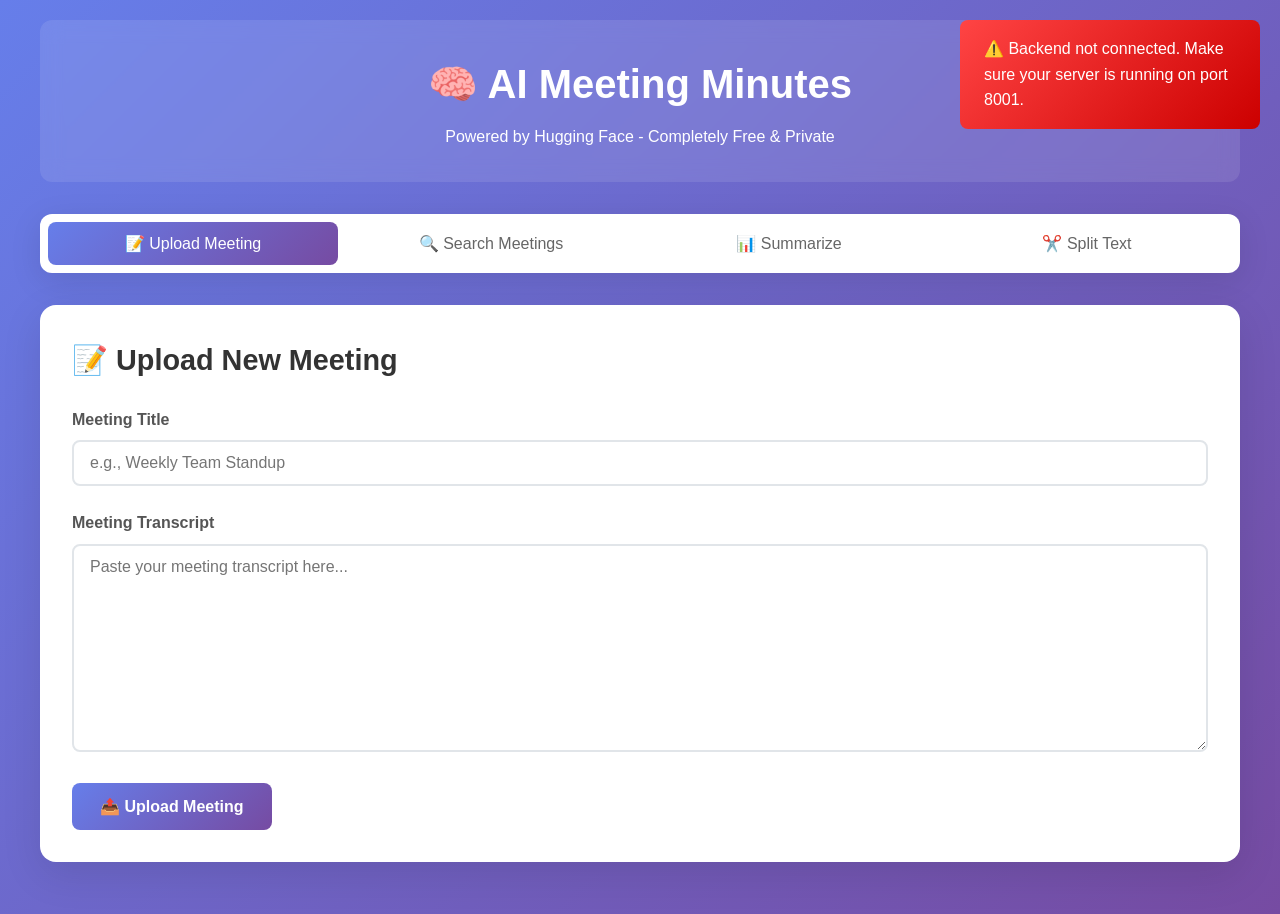
<file: frontend/simple.html>
<!DOCTYPE html>
<html lang="en">
<head>
    <meta charset="UTF-8">
    <meta name="viewport" content="width=device-width, initial-scale=1.0">
    <title>AI Meeting Minutes Generator</title>
    <style>
        /* Embedded CSS to avoid loading issues */
        * {
            margin: 0;
            padding: 0;
            box-sizing: border-box;
        }

        body {
            font-family: 'Segoe UI', Tahoma, Geneva, Verdana, sans-serif;
            line-height: 1.6;
            color: #333;
            background: linear-gradient(135deg, #667eea 0%, #764ba2 100%);
            min-height: 100vh;
            padding: 20px;
        }

        .container {
            max-width: 1200px;
            margin: 0 auto;
        }

        header {
            background: rgba(255, 255, 255, 0.1);
            backdrop-filter: blur(10px);
            border-radius: 12px;
            padding: 2rem;
            margin-bottom: 2rem;
            text-align: center;
            color: white;
        }

        header h1 {
            font-size: 2.5rem;
            margin-bottom: 0.5rem;
        }

        .tab-container {
            display: flex;
            background: white;
            border-radius: 12px;
            padding: 8px;
            margin-bottom: 2rem;
            box-shadow: 0 8px 32px rgba(0, 0, 0, 0.1);
            flex-wrap: wrap;
            gap: 8px;
        }

        .tab-btn {
            flex: 1;
            min-width: 200px;
            padding: 12px 20px;
            border: none;
            background: transparent;
            border-radius: 8px;
            cursor: pointer;
            font-size: 1rem;
            font-weight: 500;
            transition: all 0.3s ease;
            color: #666;
        }

        .tab-btn:hover {
            background: #f8f9fa;
            color: #333;
        }

        .tab-btn.active {
            background: linear-gradient(135deg, #667eea, #764ba2);
            color: white;
        }

        .tab-content {
            display: none;
        }

        .tab-content.active {
            display: block;
        }

        .card {
            background: white;
            padding: 2rem;
            border-radius: 16px;
            box-shadow: 0 12px 40px rgba(0, 0, 0, 0.1);
            margin-bottom: 2rem;
        }

        .card h2 {
            color: #333;
            margin-bottom: 1.5rem;
            font-size: 1.8rem;
        }

        .form-group {
            margin-bottom: 1.5rem;
        }

        .form-group label {
            display: block;
            margin-bottom: 8px;
            font-weight: 600;
            color: #555;
        }

        .form-group input,
        .form-group textarea {
            width: 100%;
            padding: 12px 16px;
            border: 2px solid #e1e5e9;
            border-radius: 8px;
            font-size: 1rem;
            font-family: inherit;
        }

        .btn-primary {
            background: linear-gradient(135deg, #667eea, #764ba2);
            color: white;
            border: none;
            padding: 14px 28px;
            border-radius: 8px;
            font-size: 1rem;
            font-weight: 600;
            cursor: pointer;
            transition: all 0.3s ease;
        }

        .btn-primary:hover {
            transform: translateY(-2px);
            box-shadow: 0 8px 24px rgba(102, 126, 234, 0.3);
        }

        .results-container {
            margin-top: 2rem;
        }

        .result-item {
            background: #f8f9fa;
            padding: 1.5rem;
            border-radius: 12px;
            margin-bottom: 1rem;
            border-left: 4px solid #667eea;
        }

        .loading {
            text-align: center;
            color: #666;
            padding: 2rem;
        }

        .toast {
            position: fixed;
            top: 20px;
            right: 20px;
            padding: 1rem 1.5rem;
            border-radius: 8px;
            color: white;
            font-weight: 500;
            z-index: 1001;
            max-width: 300px;
            transform: translateX(400px);
            transition: transform 0.3s ease;
        }

        .toast.show {
            transform: translateX(0);
        }

        .toast.success {
            background: linear-gradient(135deg, #00c851, #00a000);
        }

        .toast.error {
            background: linear-gradient(135deg, #ff4444, #cc0000);
        }

        @media (max-width: 768px) {
            .tab-container {
                flex-direction: column;
            }
            
            .tab-btn {
                min-width: auto;
            }
        }
    </style>
</head>
<body>
    <div class="container">
        <header>
            <h1>🧠 AI Meeting Minutes</h1>
            <p>Powered by Hugging Face - Completely Free & Private</p>
        </header>

        <main>
            <!-- Navigation Tabs -->
            <div class="tab-container">
                <button class="tab-btn active" onclick="showTab('upload')">📝 Upload Meeting</button>
                <button class="tab-btn" onclick="showTab('search')">🔍 Search Meetings</button>
                <button class="tab-btn" onclick="showTab('summarize')">📊 Summarize</button>
                <button class="tab-btn" onclick="showTab('split')">✂️ Split Text</button>
            </div>

            <!-- Upload Meeting Tab -->
            <div id="upload" class="tab-content active">
                <div class="card">
                    <h2>📝 Upload New Meeting</h2>
                    <form id="uploadForm">
                        <div class="form-group">
                            <label for="meetingTitle">Meeting Title</label>
                            <input type="text" id="meetingTitle" placeholder="e.g., Weekly Team Standup" required>
                        </div>
                        <div class="form-group">
                            <label for="meetingTranscript">Meeting Transcript</label>
                            <textarea id="meetingTranscript" rows="10" placeholder="Paste your meeting transcript here..." required></textarea>
                        </div>
                        <button type="submit" class="btn-primary">📤 Upload Meeting</button>
                    </form>
                </div>
            </div>

            <!-- Search Meetings Tab -->
            <div id="search" class="tab-content">
                <div class="card">
                    <h2>🔍 Search Meetings</h2>
                    <form id="searchForm">
                        <div class="form-group">
                            <label for="searchQuery">Search Query</label>
                            <input type="text" id="searchQuery" placeholder="e.g., action items, budget discussion..." required>
                        </div>
                        <button type="submit" class="btn-primary">🔍 Search</button>
                    </form>
                    <div id="searchResults" class="results-container"></div>
                </div>
            </div>

            <!-- Summarize Tab -->
            <div id="summarize" class="tab-content">
                <div class="card">
                    <h2>📊 Generate Summary</h2>
                    <form id="summarizeForm">
                        <div class="form-group">
                            <label for="summaryText">Meeting Content</label>
                            <textarea id="summaryText" rows="8" placeholder="Paste meeting content to summarize..." required></textarea>
                        </div>
                        <button type="submit" class="btn-primary">✨ Generate Summary</button>
                    </form>
                    <div id="summaryResults" class="results-container"></div>
                </div>
            </div>

            <!-- Split Text Tab -->
            <div id="split" class="tab-content">
                <div class="card">
                    <h2>✂️ Split Long Text</h2>
                    <form id="splitForm">
                        <div class="form-group">
                            <label for="splitText">Text to Split</label>
                            <textarea id="splitText" rows="8" placeholder="Paste long text to split..." required></textarea>
                        </div>
                        <button type="submit" class="btn-primary">✂️ Split Text</button>
                    </form>
                    <div id="splitResults" class="results-container"></div>
                </div>
            </div>

            <!-- Toast Notifications -->
            <div id="toast" class="toast"></div>
        </main>
    </div>

    <script>
        // API Configuration
        const API_BASE_URL = 'http://127.0.0.1:8001';

        // DOM Elements
        const toast = document.getElementById('toast');

        // Utility Functions
        function showToast(message, type = 'success') {
            toast.textContent = message;
            toast.className = `toast ${type}`;
            toast.classList.add('show');
            
            setTimeout(() => {
                toast.classList.remove('show');
            }, 4000);
        }

        // Tab Navigation
        function showTab(tabName) {
            // Hide all tab contents
            const tabContents = document.querySelectorAll('.tab-content');
            tabContents.forEach(content => content.classList.remove('active'));
            
            // Remove active class from all tab buttons
            const tabButtons = document.querySelectorAll('.tab-btn');
            tabButtons.forEach(btn => btn.classList.remove('active'));
            
            // Show selected tab content
            document.getElementById(tabName).classList.add('active');
            
            // Add active class to clicked button
            event.target.classList.add('active');
        }

        // API Functions
        async function makeAPIRequest(endpoint, data) {
            try {
                const response = await fetch(`${API_BASE_URL}${endpoint}`, {
                    method: 'POST',
                    headers: {
                        'Content-Type': 'application/json',
                    },
                    body: JSON.stringify(data)
                });
                
                if (!response.ok) {
                    throw new Error(`HTTP error! status: ${response.status}`);
                }
                
                return await response.json();
            } catch (error) {
                console.error('API Error:', error);
                throw error;
            }
        }

        // Form Handlers
        document.getElementById('uploadForm').addEventListener('submit', async (e) => {
            e.preventDefault();
            
            const title = document.getElementById('meetingTitle').value;
            const transcript = document.getElementById('meetingTranscript').value;
            
            if (!title || !transcript) {
                showToast('Please fill in both title and transcript', 'error');
                return;
            }
            
            try {
                const response = await makeAPIRequest('/ingest/upload', {
                    title: title,
                    transcript: transcript
                });
                
                showToast('Meeting uploaded successfully!', 'success');
                document.getElementById('meetingTitle').value = '';
                document.getElementById('meetingTranscript').value = '';
                
            } catch (error) {
                showToast('Failed to upload meeting. Please try again.', 'error');
            }
        });

        document.getElementById('searchForm').addEventListener('submit', async (e) => {
            e.preventDefault();
            
            const query = document.getElementById('searchQuery').value;
            
            if (!query) {
                showToast('Please enter a search query', 'error');
                return;
            }
            
            try {
                document.getElementById('searchResults').innerHTML = '<div class="loading">🔍 Searching...</div>';
                
                const response = await makeAPIRequest('/search', { query: query });
                
                displaySearchResults(response);
                showToast('Search completed!', 'success');
                
            } catch (error) {
                document.getElementById('searchResults').innerHTML = '<div class="result-item">❌ Search failed. Please try again.</div>';
                showToast('Search failed. Please try again.', 'error');
            }
        });

        document.getElementById('summarizeForm').addEventListener('submit', async (e) => {
            e.preventDefault();
            
            const content = document.getElementById('summaryText').value;
            
            if (!content) {
                showToast('Please enter content to summarize', 'error');
                return;
            }
            
            try {
                document.getElementById('summaryResults').innerHTML = '<div class="loading">✨ Generating summary...</div>';
                
                const response = await makeAPIRequest('/summarize', { content: content });
                
                displaySummaryResults(response);
                showToast('Summary generated!', 'success');
                
            } catch (error) {
                document.getElementById('summaryResults').innerHTML = '<div class="result-item">❌ Summarization failed. Please try again.</div>';
                showToast('Summarization failed. Please try again.', 'error');
            }
        });

        document.getElementById('splitForm').addEventListener('submit', async (e) => {
            e.preventDefault();
            
            const text = document.getElementById('splitText').value;
            
            if (!text) {
                showToast('Please enter text to split', 'error');
                return;
            }
            
            try {
                document.getElementById('splitResults').innerHTML = '<div class="loading">✂️ Splitting text...</div>';
                
                const response = await makeAPIRequest('/split', { text: text });
                
                displaySplitResults(response);
                showToast('Text split successfully!', 'success');
                
            } catch (error) {
                document.getElementById('splitResults').innerHTML = '<div class="result-item">❌ Text splitting failed. Please try again.</div>';
                showToast('Text splitting failed. Please try again.', 'error');
            }
        });

        // Display Functions
        function displaySearchResults(response) {
            const resultsContainer = document.getElementById('searchResults');
            
            if (!response.results || response.results.length === 0) {
                resultsContainer.innerHTML = `
                    <div class="result-item">
                        <h3>📭 No Results Found</h3>
                        <p>No meetings found matching your search query. Try uploading some meetings first or using different keywords.</p>
                    </div>
                `;
                return;
            }
            
            let html = `<h3>🔍 Search Results (${response.results.length} found)</h3>`;
            
            response.results.forEach((result, index) => {
                html += `
                    <div class="result-item">
                        <h4>Result ${index + 1}</h4>
                        <p>${result.page_content || result.content || result}</p>
                    </div>
                `;
            });
            
            resultsContainer.innerHTML = html;
        }

        function displaySummaryResults(response) {
            const resultsContainer = document.getElementById('summaryResults');
            
            let html = '<h3>📊 Summary Results</h3>';
            
            if (response.summary) {
                html += `
                    <div class="result-item">
                        <h4>📝 Summary</h4>
                        <p>${response.summary}</p>
                    </div>
                `;
            }
            
            if (response.action_items) {
                html += `
                    <div class="result-item">
                        <h4>✅ Action Items</h4>
                        <p>${response.action_items}</p>
                    </div>
                `;
            }
            
            if (!response.summary && !response.action_items) {
                html += `
                    <div class="result-item">
                        <h4>⚠️ No Summary Generated</h4>
                        <p>The AI model couldn't generate a summary. This might be because the text is too short.</p>
                    </div>
                `;
            }
            
            resultsContainer.innerHTML = html;
        }

        function displaySplitResults(response) {
            const resultsContainer = document.getElementById('splitResults');
            
            if (!response.chunks || response.chunks.length === 0) {
                resultsContainer.innerHTML = `
                    <div class="result-item">
                        <h3>📄 No Chunks Created</h3>
                        <p>The text was too short to split into multiple chunks.</p>
                    </div>
                `;
                return;
            }
            
            let html = `<h3>✂️ Text Split Results</h3>`;
            html += `<p><strong>Total chunks created:</strong> ${response.total_chunks}</p>`;
            
            response.chunks.forEach((chunk, index) => {
                html += `
                    <div class="result-item">
                        <h4>📄 Chunk ${index + 1} (${chunk.length} characters)</h4>
                        <p>${chunk}</p>
                    </div>
                `;
            });
            
            resultsContainer.innerHTML = html;
        }

        // Initialize the app
        document.addEventListener('DOMContentLoaded', () => {
            console.log('AI Meeting Minutes Frontend Loaded');
            showToast('Welcome! Your AI Meeting Assistant is ready.', 'success');
            
            // Check if backend is running
            fetch(`${API_BASE_URL}/`)
                .then(response => response.json())
                .then(data => {
                    if (data.status === 'ok') {
                        showToast('✅ Connected to AI backend successfully!', 'success');
                    }
                })
                .catch(error => {
                    showToast('⚠️ Backend not connected. Make sure your server is running on port 8001.', 'error');
                });
        });
    </script>
</body>
</html>
</file>
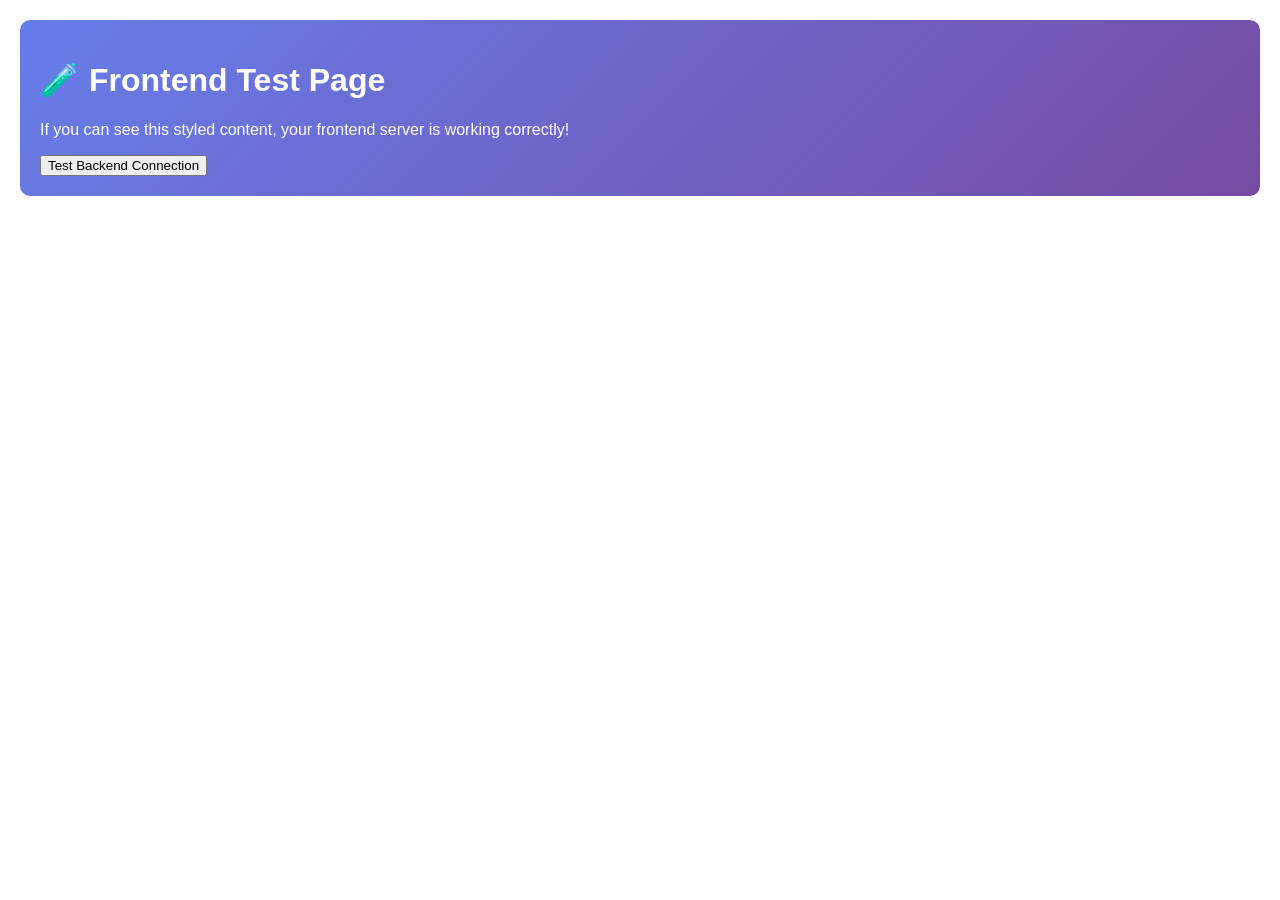
<file: frontend/test.html>
<!DOCTYPE html>
<html>
<head>
    <title>AI Meeting Minutes</title>
    <style>
        body { margin: 0; padding: 20px; font-family: Arial, sans-serif; }
        .test { background: linear-gradient(135deg, #667eea 0%, #764ba2 100%); color: white; padding: 20px; border-radius: 10px; }
    </style>
</head>
<body>
    <div class="test">
        <h1>🧪 Frontend Test Page</h1>
        <p>If you can see this styled content, your frontend server is working correctly!</p>
        <button onclick="testBackend()">Test Backend Connection</button>
        <div id="result"></div>
    </div>
    
    <script>
        async function testBackend() {
            try {
                const response = await fetch('http://127.0.0.1:8001/');
                const data = await response.json();
                document.getElementById('result').innerHTML = `<p style="color: green;">✅ Backend connected: ${data.service}</p>`;
            } catch (error) {
                document.getElementById('result').innerHTML = `<p style="color: red;">❌ Backend error: ${error.message}</p>`;
            }
        }
        
        console.log('Test page loaded successfully!');
    </script>
</body>
</html>
</file>
